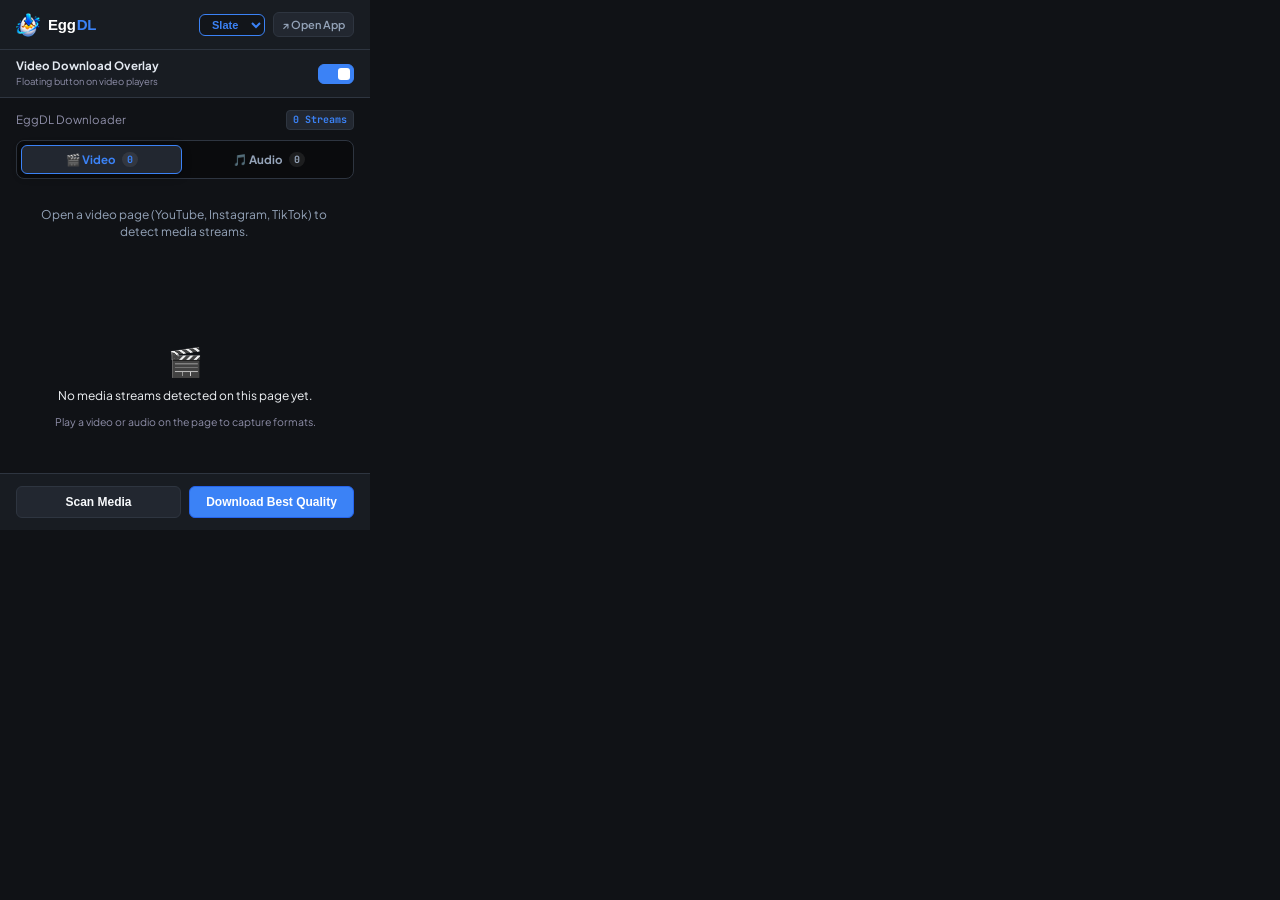
<file: extension/popup/popup.html>
<!DOCTYPE html>
<html lang="en">
<head>
  <meta charset="UTF-8">
  <title>EggDL Media Downloader</title>
  <link rel="stylesheet" href="popup.css">
</head>
<body>
  <div class="popup-container">
    <header class="popup-header">
      <div class="brand">
        <img class="logo-img" src="../icons/icon32.png" alt="EggDL" style="width: 24px; height: 24px; object-fit: contain;">
        <div class="brand-text-styled">
          <span class="brand-egg">Egg</span><span class="brand-dl">DL</span>
        </div>
      </div>
      <div class="header-right">
        <select id="ext-theme-selector" class="theme-dropdown-mini" title="Switch Theme">
          <option value="slate">Slate</option>
          <option value="navy">Navy</option>
          <option value="mint">Mint</option>
          <option value="frost">Frost</option>
          <option value="zinc">Zinc</option>
        </select>
        <a href="http://localhost:8000" target="_blank" class="open-dashboard-btn" title="Open Full Dashboard">
          ↗ Open App
        </a>
      </div>
    </header>

    <div class="overlay-control-row">
      <div class="overlay-info">
        <span class="overlay-title">Video Download Overlay</span>
        <span class="overlay-desc">Floating button on video players</span>
      </div>
      <label class="toggle-switch" title="Toggle video download button overlay">
        <input type="checkbox" id="overlay-toggle" checked>
        <span class="toggle-slider"></span>
      </label>
    </div>

    <div class="popup-content">
      <div class="page-meta">
        <span id="page-title">Detecting media streams...</span>
        <span class="badge" id="stream-count-badge">0 Streams</span>
      </div>

      <div class="popup-tabs-nav" id="popup-tabs-nav">
        <button type="button" class="popup-tab-btn active" data-tab="video" id="tab-btn-video">
          <span>🎬 Video</span> <span class="tab-count" id="video-tab-count">0</span>
        </button>
        <button type="button" class="popup-tab-btn" data-tab="audio" id="tab-btn-audio">
          <span>🎵 Audio</span> <span class="tab-count" id="audio-tab-count">0</span>
        </button>
      </div>

      <div class="stream-list-container">
        <div class="stream-list" id="stream-list-video">
          <!-- Video items injected here -->
        </div>
        <div class="stream-list" id="stream-list-audio" style="display: none;">
          <!-- Audio items injected here -->
        </div>
      </div>

      <div class="empty-state" id="empty-state" style="display: none;">
        <div class="empty-icon">🎬</div>
        <p>No media streams detected on this page yet.</p>
        <small>Play a video or audio on the page to capture formats.</small>
      </div>
    </div>

    <footer class="popup-footer">
      <button class="btn btn-secondary" id="sniff-full-btn">Scan Media</button>
      <button class="btn btn-primary" id="download-all-btn">Download Best Quality</button>
    </footer>
  </div>

  <script src="popup.js"></script>
</body>
</html>
</file>
<file: extension/popup/popup.css>
@import url('https://fonts.googleapis.com/css2?family=Plus+Jakarta+Sans:wght@500;600;700;800;900&family=JetBrains+Mono:wght@500;600;700&display=swap');

/* 5 Modular Solid Utility Themes for Extension Popup */
:root, [data-theme="slate"] {
  --bg-canvas: #101216;
  --bg-surface: #181C22;
  --bg-surface-hover: #222730;
  --bg-surface-active: #2A303C;
  --bg-input: #12151A;
  --border-default: #2E3540;
  --border-bright: #3D4654;
  --accent-primary: #3B82F6;
  --accent-primary-hover: #2563EB;
  --accent-text: #FFFFFF;
}

[data-theme="navy"] {
  --bg-canvas: #0A0F1D;
  --bg-surface: #101827;
  --bg-surface-hover: #1E293B;
  --bg-surface-active: #283548;
  --bg-input: #080D1A;
  --border-default: #1E2B45;
  --border-bright: #2D3F63;
  --accent-primary: #38BDF8;
  --accent-primary-hover: #0EA5E9;
  --accent-text: #082F49;
}

[data-theme="mint"], html[data-theme="mint"], body[data-theme="mint"] {
  --bg-canvas: #0D1615;
  --bg-surface: #132220;
  --bg-surface-hover: #1B2E2B;
  --bg-surface-active: #233C38;
  --bg-input: #091312;
  --border-default: #24423D;
  --border-bright: #355E57;
  --accent-primary: #10B981;
  --accent-primary-hover: #059669;
  --accent-text: #FFFFFF;
}

[data-theme="frost"] {
  --bg-canvas: #0B131E;
  --bg-surface: #111C2B;
  --bg-surface-hover: #1A283C;
  --bg-surface-active: #24364F;
  --bg-input: #080E17;
  --border-default: #22334A;
  --border-bright: #354D6E;
  --accent-primary: #00D2FF;
  --accent-primary-hover: #00B4DB;
  --accent-text: #042433;
}

[data-theme="zinc"] {
  --bg-canvas: #121214;
  --bg-surface: #18181B;
  --bg-surface-hover: #27272A;
  --bg-surface-active: #3F3F46;
  --bg-input: #0E0E10;
  --border-default: #2E2E34;
  --border-bright: #52525B;
  --accent-primary: #E4E4E7;
  --accent-primary-hover: #FAFAFA;
  --accent-text: #09090B;
}

* {
  box-sizing: border-box;
  margin: 0;
  padding: 0;
}

body {
  width: 370px;
  max-height: 520px;
  background: var(--bg-canvas);
  color: #F0F3F6;
  font-family: 'Plus Jakarta Sans', -apple-system, BlinkMacSystemFont, 'Segoe UI', Roboto, sans-serif;
  overflow-x: hidden;
  line-height: 1.4;
}

.popup-container {
  display: flex;
  flex-direction: column;
  height: 100%;
}

.popup-header {
  display: flex;
  justify-content: space-between;
  align-items: center;
  padding: 12px 16px;
  background: var(--bg-surface);
  border-bottom: 1px solid var(--border-default);
}

.brand {
  display: flex;
  align-items: center;
  gap: 8px;
}

.brand-text-styled {
  display: flex;
  align-items: baseline;
  font-family: -apple-system, BlinkMacSystemFont, 'Segoe UI', Roboto, sans-serif;
  font-weight: 800;
  font-size: 15px;
  line-height: 1;
  letter-spacing: -0.2px;
  user-select: none;
}

.brand-egg {
  color: #FFFFFF;
}

.brand-dl {
  color: var(--accent-primary);
  margin-left: 1px;
}

.header-right {
  display: flex;
  align-items: center;
  gap: 8px;
}

.theme-dropdown-mini {
  background: var(--bg-input);
  color: var(--accent-primary, #38BDF8);
  border: 1px solid var(--accent-primary, #38BDF8);
  border-radius: 6px;
  font-size: 11px;
  font-weight: 700;
  padding: 3px 8px;
  cursor: pointer;
  outline: none;
  transition: all 0.15s ease;
}

.open-dashboard-btn {
  font-size: 11px;
  font-weight: 600;
  color: #94A3B8;
  text-decoration: none;
  background: var(--bg-surface-hover);
  padding: 4px 8px;
  border-radius: 6px;
  border: 1px solid var(--border-default);
  transition: all 0.15s ease;
}

.open-dashboard-btn:hover {
  color: #FFFFFF;
  background: var(--bg-surface-active);
  border-color: var(--accent-primary);
}

.overlay-control-row {
  display: flex;
  align-items: center;
  justify-content: space-between;
  padding: 8px 16px;
  background: var(--bg-surface);
  border-bottom: 1px solid var(--border-default);
}

.overlay-info {
  display: flex;
  flex-direction: column;
  gap: 1px;
}

.overlay-title {
  font-size: 11.5px;
  font-weight: 700;
  color: #E2E8F0;
}

.overlay-desc {
  font-size: 9.5px;
  color: #8E8EA8;
}

.toggle-switch {
  position: relative;
  display: inline-block;
  width: 36px;
  height: 20px;
  flex-shrink: 0;
}

.toggle-switch input {
  opacity: 0;
  width: 0;
  height: 0;
}

.toggle-slider {
  position: absolute;
  cursor: pointer;
  top: 0;
  left: 0;
  right: 0;
  bottom: 0;
  background-color: var(--bg-surface-hover);
  transition: 0.15s ease;
  border-radius: 6px;
  border: 1px solid var(--border-default);
}

.toggle-slider:before {
  position: absolute;
  content: "";
  height: 12px;
  width: 12px;
  left: 3px;
  bottom: 3px;
  background-color: #8E8EA8;
  transition: 0.15s ease;
  border-radius: 3px;
}

input:checked + .toggle-slider {
  background: var(--accent-primary);
  border-color: var(--accent-primary);
}

input:checked + .toggle-slider:before {
  background-color: var(--accent-text);
  transform: translateX(16px);
}

.popup-content {
  padding: 12px 16px;
  flex: 1;
  overflow-y: auto;
  min-height: 240px;
}

.page-meta {
  display: flex;
  justify-content: space-between;
  align-items: center;
  margin-bottom: 10px;
  font-size: 11.5px;
}

#page-title {
  color: #8E8EA8;
  white-space: nowrap;
  overflow: hidden;
  text-overflow: ellipsis;
  max-width: 220px;
}

.badge {
  background: var(--bg-surface-hover);
  color: var(--accent-primary);
  padding: 2px 6px;
  border-radius: 4px;
  font-family: 'JetBrains Mono', monospace;
  font-size: 10px;
  font-weight: 700;
  font-variant-numeric: tabular-nums;
  border: 1px solid var(--border-default);
}

/* Top Segmented Navigation: [ 🎬 Video ] [ 🎵 Audio ] */
.popup-tabs-nav {
  display: flex;
  align-items: center;
  gap: 6px;
  background: rgba(0, 0, 0, 0.4);
  padding: 4px;
  border-radius: 8px;
  border: 1px solid var(--border-default);
  margin-bottom: 12px;
}

.popup-tab-btn {
  flex: 1;
  display: inline-flex;
  align-items: center;
  justify-content: center;
  gap: 6px;
  padding: 6px 10px;
  font-family: 'Plus Jakarta Sans', sans-serif;
  font-size: 11.5px;
  font-weight: 700;
  color: #94A3B8;
  background: transparent;
  border: 1px solid transparent;
  border-radius: 6px;
  cursor: pointer;
  transition: all 0.15s cubic-bezier(0.16, 1, 0.3, 1);
  user-select: none;
}

.popup-tab-btn:hover {
  color: #FFFFFF;
  background: rgba(255, 255, 255, 0.05);
}

.popup-tab-btn.active {
  color: #FFFFFF;
  background: var(--bg-surface-hover);
  border: 1px solid rgba(255, 255, 255, 0.12);
  box-shadow: 0 2px 8px rgba(0, 0, 0, 0.35);
}

.popup-tab-btn[data-tab="video"].active {
  color: var(--accent-primary);
  border-color: var(--accent-primary);
}

.popup-tab-btn[data-tab="audio"].active {
  color: #FB7185;
  border-color: rgba(251, 113, 133, 0.5);
}

.tab-count {
  font-family: 'JetBrains Mono', monospace;
  font-size: 10px;
  font-weight: 700;
  padding: 1px 5px;
  border-radius: 8px;
  background: rgba(255, 255, 255, 0.08);
  color: inherit;
}

.stream-list-container {
  display: flex;
  flex-direction: column;
  min-height: 120px;
}

.stream-list {
  display: flex;
  flex-direction: column;
  gap: 6px;
  max-height: 290px;
  overflow-y: auto;
  overflow-x: hidden;
  padding-right: 2px;
}

.stream-list::-webkit-scrollbar {
  width: 4px;
}
.stream-list::-webkit-scrollbar-thumb {
  background: rgba(255, 255, 255, 0.15);
  border-radius: 3px;
}

.stream-item {
  background: var(--bg-surface);
  border: 1px solid var(--border-default);
  border-radius: 8px;
  padding: 8px 10px;
  display: flex;
  justify-content: space-between;
  align-items: center;
  gap: 10px;
  transition: all 0.12s ease;
}

.stream-item:hover {
  border-color: var(--border-bright);
  background: var(--bg-surface-hover);
  transform: translateX(2px);
}

.stream-info {
  min-width: 0;
  flex: 1;
  display: flex;
  flex-direction: column;
  gap: 2px;
}

.stream-title {
  font-family: 'Plus Jakarta Sans', sans-serif;
  font-size: 12px;
  font-weight: 600;
  color: #F8FAFC;
  white-space: nowrap;
  overflow: hidden;
  text-overflow: ellipsis;
}

.stream-meta {
  display: flex;
  align-items: center;
  gap: 8px;
}

/* ==========================================================================
   POPUP PREMIUM QUALITY BADGES (4K ULTRA HD LUXURY GOLD / AMBER GRADIENT)
   ========================================================================== */
.quality-tag {
  font-family: 'JetBrains Mono', monospace;
  font-size: 9px;
  font-weight: 800;
  letter-spacing: 0.4px;
  padding: 2px 6px;
  border-radius: 4px;
  display: inline-flex;
  align-items: center;
  justify-content: center;
  min-width: 40px;
  text-align: center;
  white-space: nowrap;
  text-transform: uppercase;
  user-select: none;
  flex-shrink: 0;
}

/* 4K ULTRA HD - High-End Radiant Metallic Gold / Amber Luxury Badge */
.quality-tag.tag-4k,
.quality-tag.uhd {
  background: linear-gradient(135deg, #FF9500 0%, #F59E0B 50%, #D97706 100%);
  color: #0F1117;
  border: 1px solid #FDE047;
  box-shadow: 0 0 8px rgba(245, 158, 11, 0.4), inset 0 1px 1px rgba(255, 255, 255, 0.7);
  font-weight: 900;
}

/* 8K ULTRA HD - Majestic Purple / Fuchsia Jewel */
.quality-tag.tag-8k {
  background: linear-gradient(135deg, #A855F7 0%, #D946EF 50%, #EC4899 100%);
  color: #FFFFFF;
  border: 1px solid #F0ABFC;
  box-shadow: 0 0 8px rgba(217, 70, 239, 0.4);
  font-weight: 900;
}

/* BEST QUALITY - Mint / Electric Cyan */
.quality-tag.tag-best {
  background: linear-gradient(135deg, #10B981 0%, #06B6D4 100%);
  color: #042F2E;
  border: 1px solid #67E8F9;
  box-shadow: 0 0 6px rgba(6, 182, 212, 0.35);
  font-weight: 800;
}

/* 2K QHD (1440p) - Electric Sky Blue */
.quality-tag.tag-2k,
.quality-tag.qhd {
  background: linear-gradient(135deg, #0284C7 0%, #38BDF8 100%);
  color: #082F49;
  border: 1px solid #7DD3FC;
  font-weight: 800;
}

/* 1080p FHD - Vibrant Indigo / Cobalt */
.quality-tag.tag-1080p,
.quality-tag.fhd {
  background: linear-gradient(135deg, #4F46E5 0%, #6366F1 100%);
  color: #FFFFFF;
  border: 1px solid #A5B4FC;
}

/* 720p HD - Emerald Tech */
.quality-tag.tag-720p,
.quality-tag.hd {
  background: linear-gradient(135deg, #059669 0%, #10B981 100%);
  color: #FFFFFF;
  border: 1px solid #6EE7B7;
}

/* SD (480p, 360p, 240p, 144p) - Matte Titanium / Slate */
.quality-tag.tag-sd,
.quality-tag.sd {
  background: rgba(148, 163, 184, 0.12);
  color: #94A3B8;
  border: 1px solid rgba(148, 163, 184, 0.25);
}

/* AUDIO (MP3 / M4A / FLAC) - Rose / Coral */
.quality-tag.tag-audio,
.quality-tag.audio {
  background: linear-gradient(135deg, #E11D48 0%, #F43F5E 60%, #FB7185 100%);
  color: #FFFFFF;
  border: 1px solid #FDA4AF;
  box-shadow: 0 0 6px rgba(244, 63, 94, 0.3);
}

.stream-size {
  font-size: 10px;
  color: #8E8EA8;
  font-family: 'JetBrains Mono', monospace;
  font-variant-numeric: tabular-nums;
}

.dl-btn {
  background: var(--accent-primary);
  color: var(--accent-text);
  border: 1px solid var(--accent-primary-hover);
  padding: 6px 12px;
  border-radius: 6px;
  font-family: 'Plus Jakarta Sans', sans-serif;
  font-size: 11px;
  font-weight: 700;
  cursor: pointer;
  box-shadow: none;
  transition: all 0.12s ease;
  white-space: nowrap;
}

.dl-btn:hover {
  background: var(--accent-primary-hover);
  transform: translateY(-1px);
}

.empty-state {
  text-align: center;
  padding: 30px 10px;
  color: #8E8EA8;
}

.empty-icon {
  font-size: 28px;
  margin-bottom: 8px;
}

.empty-state p {
  font-size: 12px;
  margin-bottom: 4px;
  color: #F0F3F6;
}

.empty-state small {
  font-size: 10.5px;
  color: #8E8EA8;
}

.popup-footer {
  padding: 12px 16px;
  background: var(--bg-surface);
  border-top: 1px solid var(--border-default);
  display: flex;
  gap: 8px;
}

.btn {
  flex: 1;
  padding: 8px;
  border-radius: 6px;
  font-size: 12px;
  font-weight: 600;
  cursor: pointer;
  border: 1px solid transparent;
  transition: background 0.12s ease;
}

.btn-primary {
  background: var(--accent-primary);
  color: var(--accent-text);
  border-color: var(--accent-primary-hover);
}

.btn-primary:hover {
  background: var(--accent-primary-hover);
}

.btn-secondary {
  background: var(--bg-surface-hover);
  color: #F8FAFC;
  border: 1px solid var(--border-default);
}

.btn-secondary:hover {
  background: var(--bg-surface-active);
  border-color: var(--border-bright);
}
</file>
